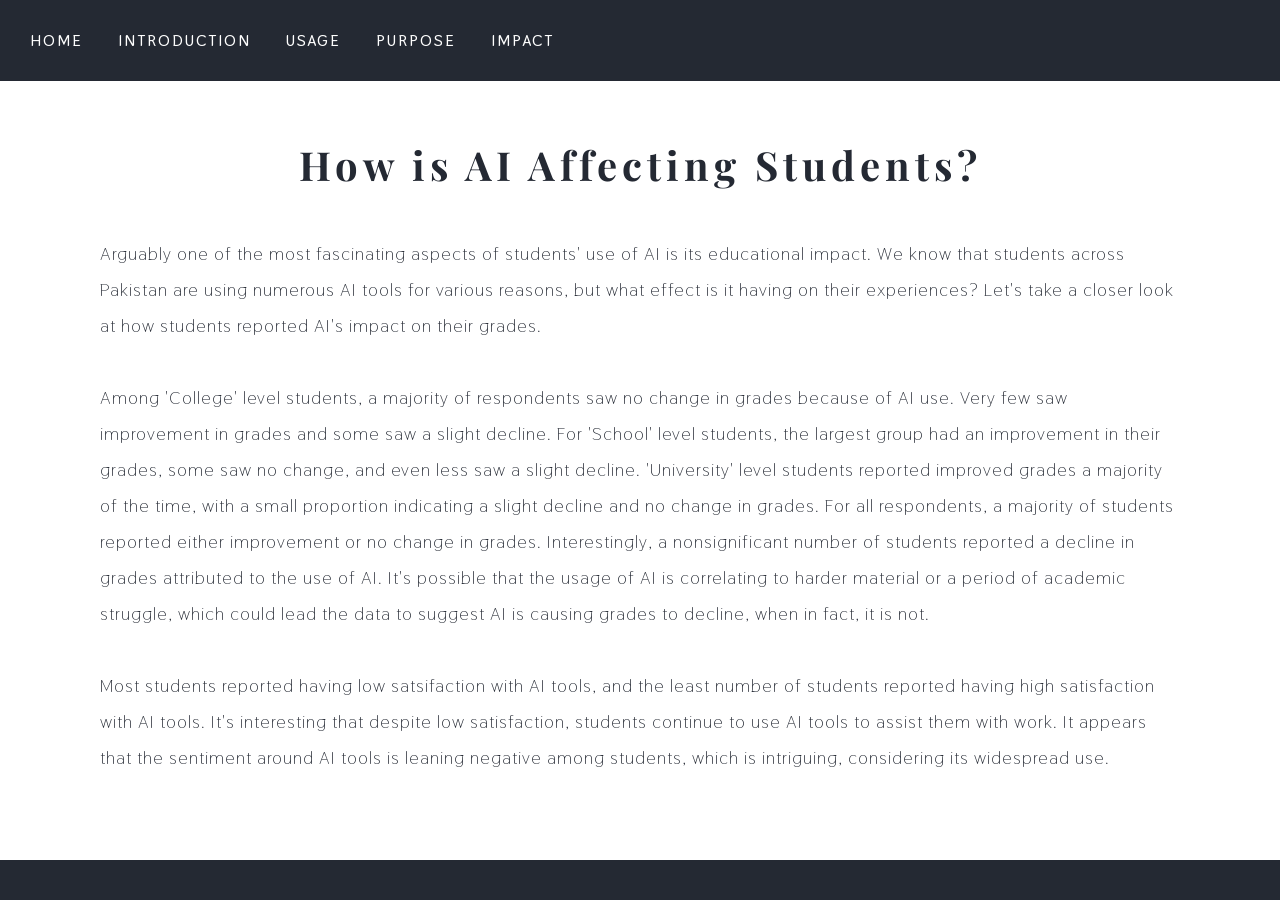
<file: impact/index.html>
<!DOCTYPE html>
<html lang="en">

<head>  
<meta charset="utf-8">

<title>Introduction to Project</title>

    <link rel="stylesheet" href="style.css">
    <link rel="stylesheet" href="https://fonts.googleapis.com/css2?family=Libre+Franklin:wght@600&family=Montserrat:wght@700&family=Thasadith&display=swap">
    <link rel="stylesheet" href="https://fonts.googleapis.com/css2?family=Montserrat:wght@700&family=Thasadith&display=swap">
    <link rel="stylesheet" href="https://fonts.googleapis.com/css2?family=Playfair+Display:wght@500&display=swap">

</head>

    
<body>

    <nav>
        <ul>
            <li><a href="../index.html">HOME</a></li>
            <li><a href="../introduction/index.html">INTRODUCTION</a></li>
            <li><a href="../usage/index.html">USAGE</a></li>
            <li><a href="../purpose/index.html">PURPOSE</a></li>
            <li><a href="index.html">IMPACT</a></li>
        </ul>
    </nav>

<h1>How is AI Affecting Students?</h1>

<p> Arguably one of the most fascinating aspects of students' use of AI is its educational impact. We know 
  that students across Pakistan are using numerous AI tools for various reasons, but what effect is it having on their experiences?
  Let's take a closer look at how students reported AI's impact on their grades.

<div class="tableauPlaceholder" 
     id="viz1778434495503" 
     style="position: relative;">

  <noscript>
    <a href="#">
      <img 
        alt="Academic Impact By Education Level"
        src="https://public.tableau.com/static/images/AI/AIinEducation_17784343897570/AcademicImpactByEducationLevel/1_rss.png"
        style="border: none;" />
    </a>
  </noscript>

  <object class="tableauViz" style="display:none;">

    <param name="host_url" value="https%3A%2F%2Fpublic.tableau.com%2F" />

    <param name="embed_code_version" value="3" />

    <param name="site_root" value="" />

    <param name="name" 
           value="AIinEducation_17784343897570/AcademicImpactByEducationLevel" />

    <param name="tabs" value="no" />

    <param name="toolbar" value="yes" />

    <param name="static_image" 
           value="https://public.tableau.com/static/images/AI/AIinEducation_17784343897570/AcademicImpactByEducationLevel/1.png" />

    <param name="animate_transition" value="yes" />

    <param name="display_static_image" value="yes" />

    <param name="display_spinner" value="yes" />

    <param name="display_overlay" value="yes" />

    <param name="display_count" value="yes" />

    <param name="language" value="en-US" />

    <param name="filter" value="publish=yes" />

  </object>
</div>

<script type="text/javascript">

  var divElement = document.getElementById('viz1778434495503');

  var vizElement = divElement.getElementsByTagName('object')[0];

  vizElement.style.width = '100%';

  vizElement.style.height = (divElement.offsetWidth * 0.30) + 'px';

  var scriptElement = document.createElement('script');

  scriptElement.src = 'https://public.tableau.com/javascripts/api/viz_v1.js';

  vizElement.parentNode.insertBefore(scriptElement, vizElement);

</script>

<p> Among 'College' level students, a majority of respondents
    saw no change in grades because of AI use. Very few saw improvement
    in grades and some saw a slight decline. For 'School' level students,
    the largest group had an improvement in their grades, some saw no change, and even less
    saw a slight decline. 'University' level students reported improved grades
    a majority of the time, with a small proportion indicating a slight decline and no change
    in grades. For all respondents, a majority of students reported either improvement or no change
    in grades. Interestingly, a nonsignificant number of students
    reported a decline in grades attributed to the use of AI. It's possible that the usage
    of AI is correlating to harder material or a period of academic struggle, which 
    could lead the data to suggest AI is causing grades to decline, when in fact, it is not.
</p>

<div class="tableauPlaceholder" 
     id="viz1778434592142" 
     style="position: relative;">

  <noscript>
    <a href="#">
      <img 
        alt="Satisfaction Level"
        src="https://public.tableau.com/static/images/AI/AIinEducation_17784343897570/SatisfactionLevel/1_rss.png"
        style="border: none;" />
    </a>
  </noscript>

  <object class="tableauViz" style="display:none;">

    <param name="host_url" 
           value="https%3A%2F%2Fpublic.tableau.com%2F" />

    <param name="embed_code_version" value="3" />

    <param name="site_root" value="" />

    <param name="name" 
           value="AIinEducation_17784343897570/SatisfactionLevel" />

    <param name="tabs" value="no" />

    <param name="toolbar" value="yes" />

    <param name="static_image" 
           value="https://public.tableau.com/static/images/AI/AIinEducation_17784343897570/SatisfactionLevel/1.png" />

    <param name="animate_transition" value="yes" />

    <param name="display_static_image" value="yes" />

    <param name="display_spinner" value="yes" />

    <param name="display_overlay" value="yes" />

    <param name="display_count" value="yes" />

    <param name="language" value="en-US" />

    <param name="filter" value="publish=yes" />

  </object>
</div>

<script type="text/javascript">

  var divElement = document.getElementById('viz1778434592142');

  var vizElement = divElement.getElementsByTagName('object')[0];

  vizElement.style.width = '100%';

  vizElement.style.height = (divElement.offsetWidth * 0.30) + 'px';

  var scriptElement = document.createElement('script');

  scriptElement.src = 'https://public.tableau.com/javascripts/api/viz_v1.js';

  vizElement.parentNode.insertBefore(scriptElement, vizElement);

</script>

<p> Most students reported having low satsifaction with AI tools,
  and the least number of students reported having high satisfaction with AI tools. It's interesting 
    that despite low satisfaction, students continue to use AI tools to assist them with work. It appears
    that the sentiment around AI tools is leaning negative among students, which is intriguing, considering its widespread use.

</p>

<div style="height: 30px;"></div>

<footer>
</footer>

</body>
</html>
</file>
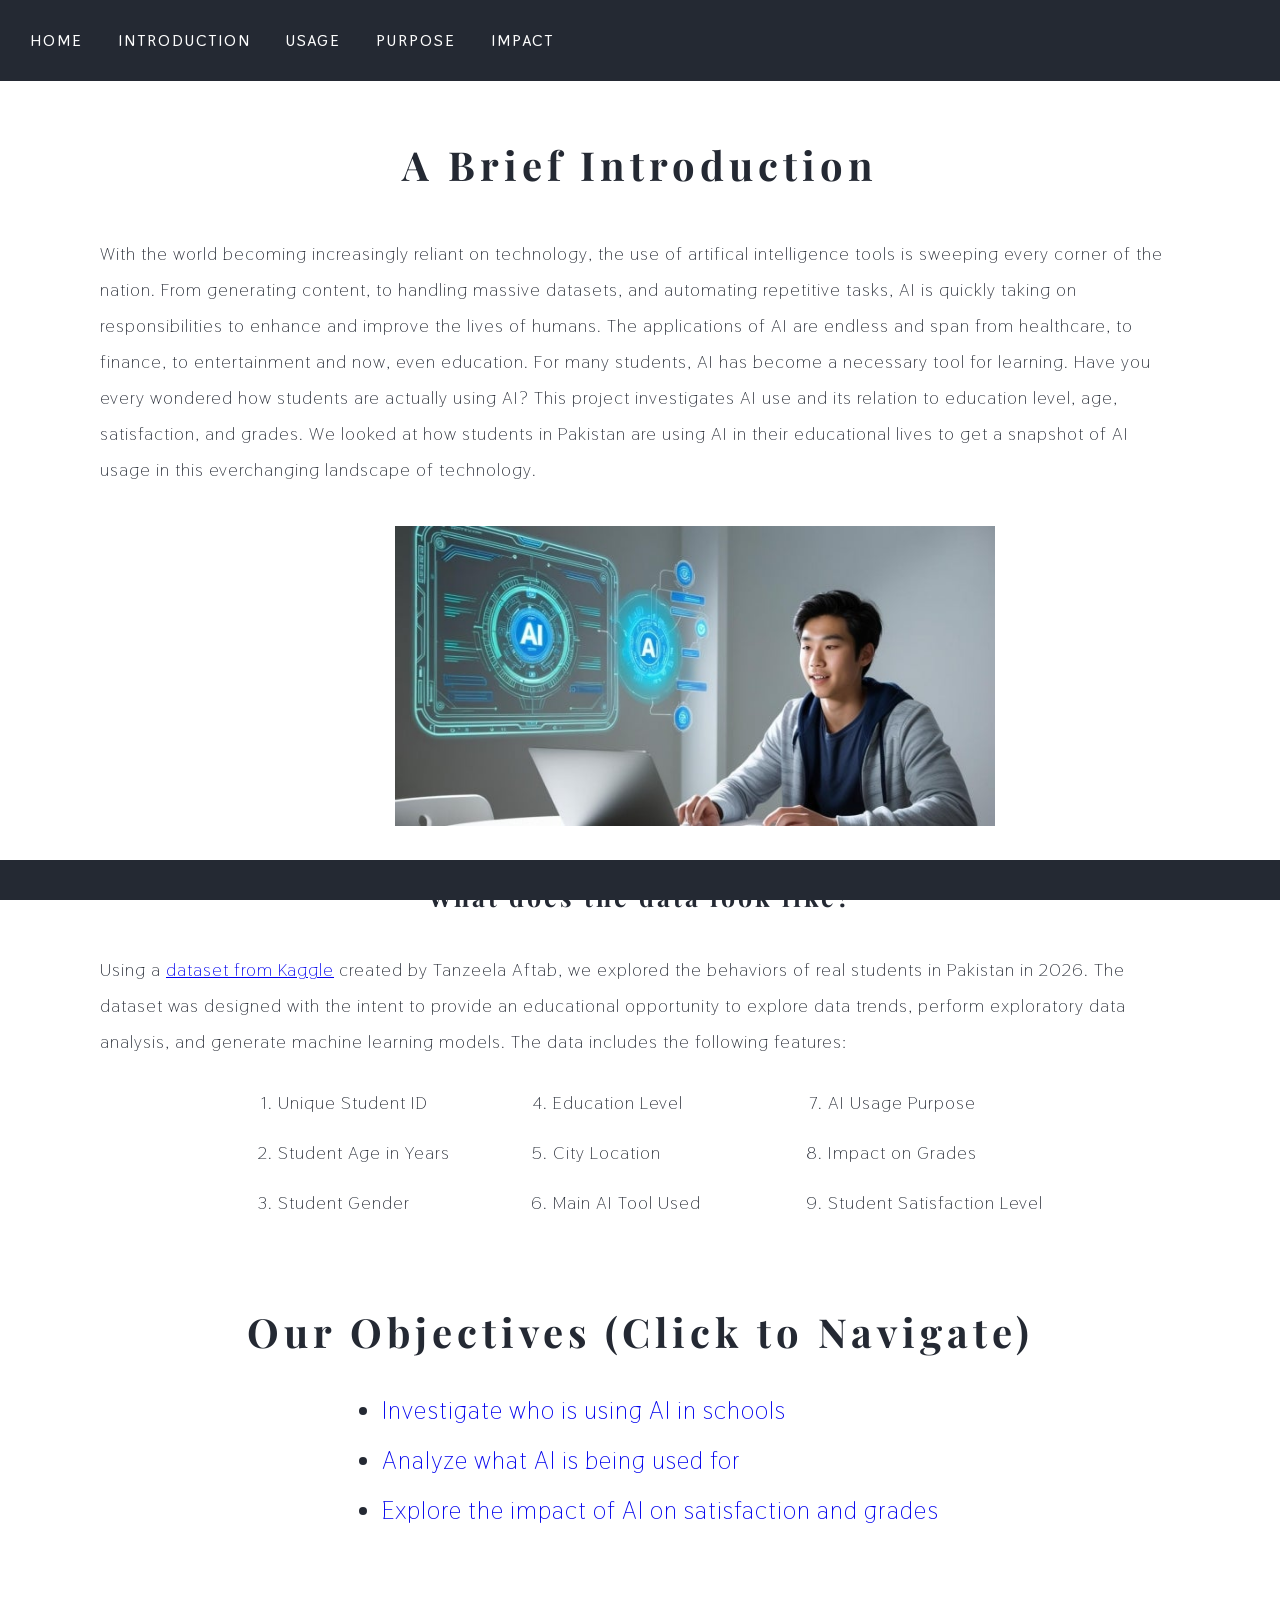
<file: introduction/index.html>
<!DOCTYPE html>
<html lang="en">

<head>  
<meta charset="utf-8">

<title>Introduction to Project</title>

    <link rel="stylesheet" href="style.css">
    <link rel="stylesheet" href="https://fonts.googleapis.com/css2?family=Libre+Franklin:wght@600&family=Montserrat:wght@700&family=Thasadith&display=swap">
    <link rel="stylesheet" href="https://fonts.googleapis.com/css2?family=Montserrat:wght@700&family=Thasadith&display=swap">
    <link rel="stylesheet" href="https://fonts.googleapis.com/css2?family=Playfair+Display:wght@500&display=swap">

</head>

    
<body>

    <nav>
        <ul>
            <li><a href="../index.html">HOME</a></li>
            <li><a href="index.html">INTRODUCTION</a></li>
            <li><a href="../usage/index.html">USAGE</a></li>
            <li><a href="../purpose/index.html">PURPOSE</a></li>
            <li><a href="../impact/index.html">IMPACT</a></li>
        </ul>
    </nav>

    
<h1>A Brief Introduction</h1>

<p> With the world becoming increasingly reliant on technology, the use of artifical intelligence tools is sweeping 
    every corner of the nation. From generating content, to handling massive datasets, and automating repetitive tasks, AI is quickly
    taking on responsibilities to enhance and improve the lives of humans.
    The applications of AI are endless and span from healthcare, to finance, to entertainment
    and now, even education. For many students, AI has become a necessary 
    tool for learning. Have you every wondered how students are actually using AI? This project investigates
    AI use and its relation to education level, age, satisfaction, and grades. We looked at how students 
    in Pakistan are using AI in their educational lives to get a snapshot of AI usage
    in this everchanging landscape of technology.
</p>

<img src="images/studentusingAI.jpg" width="600" height="300" style="padding-left: 375px; margin: 20px" alt="young man on the computer using AI">

<div style="height: 10px;"></div>

<h2>
    What does the data look like?
</h2>

<p>
    Using a <a href="https://www.kaggle.com/datasets/guriya79/how-ai-is-changing-student-life
" target="_blank"><u>dataset from Kaggle</u></a> created by Tanzeela Aftab,
    we explored the behaviors of real students in Pakistan in 2026. The dataset was designed 
    with the intent to provide an educational opportunity to explore data trends, 
    perform exploratory data analysis, and generate machine learning models. The data
    includes the following features: 
</p>

<ol id="order">
    <li>Unique Student ID</li>
    <li>Student Age in Years</li>
    <li>Student Gender</li>
    <li>Education Level</li>
    <li>City Location</li>
    <li>Main AI Tool Used</li>
    <li>AI Usage Purpose</li>
    <li>Impact on Grades</li>
    <li>Student Satisfaction Level</li>
        
</ol>

<div style="height: 20px;"></div>

<h1>
    Our Objectives (Click to Navigate)
</h1>

<ul id="unorder">
    <li><a href="../usage/index.html">Investigate who is using AI in schools</a></li>
    <li><a href="../purpose/index.html">Analyze what AI is being used for</a></li>
    <li><a href="../impact/index.html">Explore the impact of AI on satisfaction and grades</a></li>
</ul>

<div style="height: 100px;"></div>

<footer>
</footer>

</body>
</html>
</file>
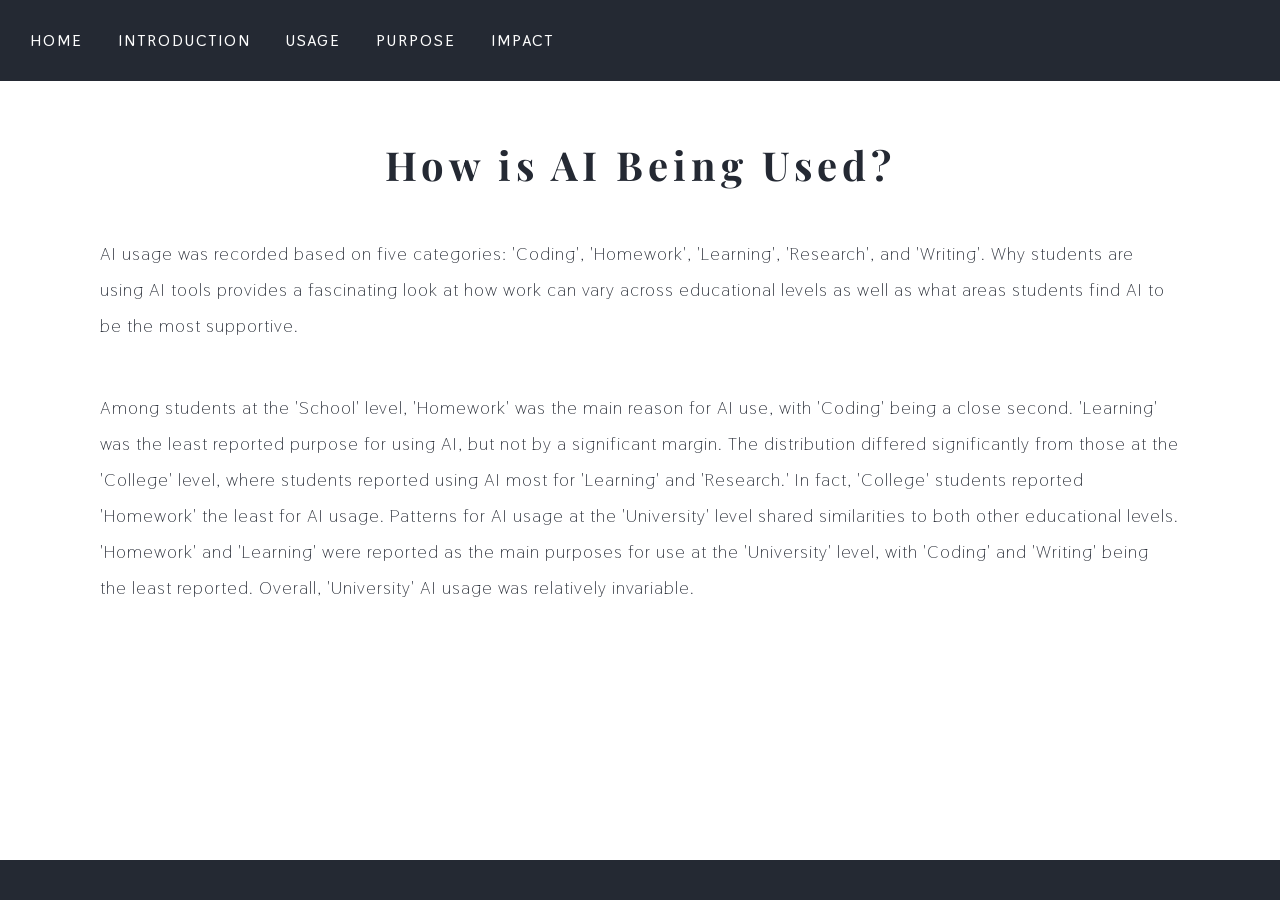
<file: purpose/index.html>
<!DOCTYPE html>
<html lang="en">

<head>  
<meta charset="utf-8">

<title>Introduction to Project</title>

    <link rel="stylesheet" href="style.css">
    <link rel="stylesheet" href="https://fonts.googleapis.com/css2?family=Libre+Franklin:wght@600&family=Montserrat:wght@700&family=Thasadith&display=swap">
    <link rel="stylesheet" href="https://fonts.googleapis.com/css2?family=Montserrat:wght@700&family=Thasadith&display=swap">
    <link rel="stylesheet" href="https://fonts.googleapis.com/css2?family=Playfair+Display:wght@500&display=swap">

</head>

    
<body>

    <nav>
        <ul>
            <li><a href="../index.html">HOME</a></li>
            <li><a href="../introduction/index.html">INTRODUCTION</a></li>
            <li><a href="../usage/index.html">USAGE</a></li>
            <li><a href="index.html">PURPOSE</a></li>
            <li><a href="../impact/index.html">IMPACT</a></li>
        </ul>
    </nav>

<h1>How is AI Being Used?</h1>

<p> AI usage was recorded based on five categories: 'Coding', 'Homework', 'Learning', 'Research', and 'Writing'.
    Why students are using AI tools provides a fascinating look at how work can vary across educational
    levels as well as what areas students find AI to be the most supportive. 
</p>

<div
    class="tableauPlaceholder"
    id="viz1778380559949"
    style="position: relative;"
>

    <noscript>
        <a href="#">
            <img
                alt=""
                src="https://public.tableau.com/static/images/R5/R5CRKDZS7/1_rss.png"
                style="border: none;"
            />
        </a>
    </noscript>

    <object class="tableauViz" style="display:none;">

        <param
            name="host_url"
            value="https%3A%2F%2Fpublic.tableau.com%2F"
        />

        <param
            name="embed_code_version"
            value="3"
        />

        <param
            name="path"
            value="shared/R5CRKDZS7"
        />

        <param
            name="toolbar"
            value="yes"
        />

        <param
            name="static_image"
            value="https://public.tableau.com/static/images/R5/R5CRKDZS7/1.png"
        />

        <param
            name="animate_transition"
            value="yes"
        />

        <param
            name="display_static_image"
            value="yes"
        />

        <param
            name="display_spinner"
            value="yes"
        />

        <param
            name="display_overlay"
            value="yes"
        />

        <param
            name="display_count"
            value="yes"
        />

        <param
            name="language"
            value="en-US"
        />

        <param
            name="filter"
            value="publish=yes"
        />

    </object>

</div>

<script type="text/javascript">

    var divElement =
        document.getElementById("viz1778380559949");

    var vizElement =
        divElement.getElementsByTagName("object")[0];

    vizElement.style.width = "100%";

    vizElement.style.height =
        (divElement.offsetWidth * 0.40) + "px";

    var scriptElement =
        document.createElement("script");

    scriptElement.src =
        "https://public.tableau.com/javascripts/api/viz_v1.js";

    vizElement.parentNode.insertBefore(
        scriptElement,
        vizElement
    );

</script>

<p> Among students at the 'School' level, 'Homework' was the main 
    reason for AI use, with 'Coding' being a close second. 'Learning' was the least reported purpose for using AI,
    but not by a significant margin. The distribution 
    differed significantly from those at the 'College' level, where 
    students reported using AI most for 'Learning' and 'Research.' In fact, 'College'
    students reported 'Homework' the least for AI usage. Patterns for AI usage at
    the 'University' level shared similarities to both other educational levels.
    'Homework' and 'Learning' were reported as the main purposes for use at the 'University' level, with 'Coding'
    and 'Writing' being the least reported. Overall, 'University' AI usage was relatively 
    invariable.  
</p>

<div style="height: 50px;"></div>

<footer>
</footer>

</body>
</html>
</file>
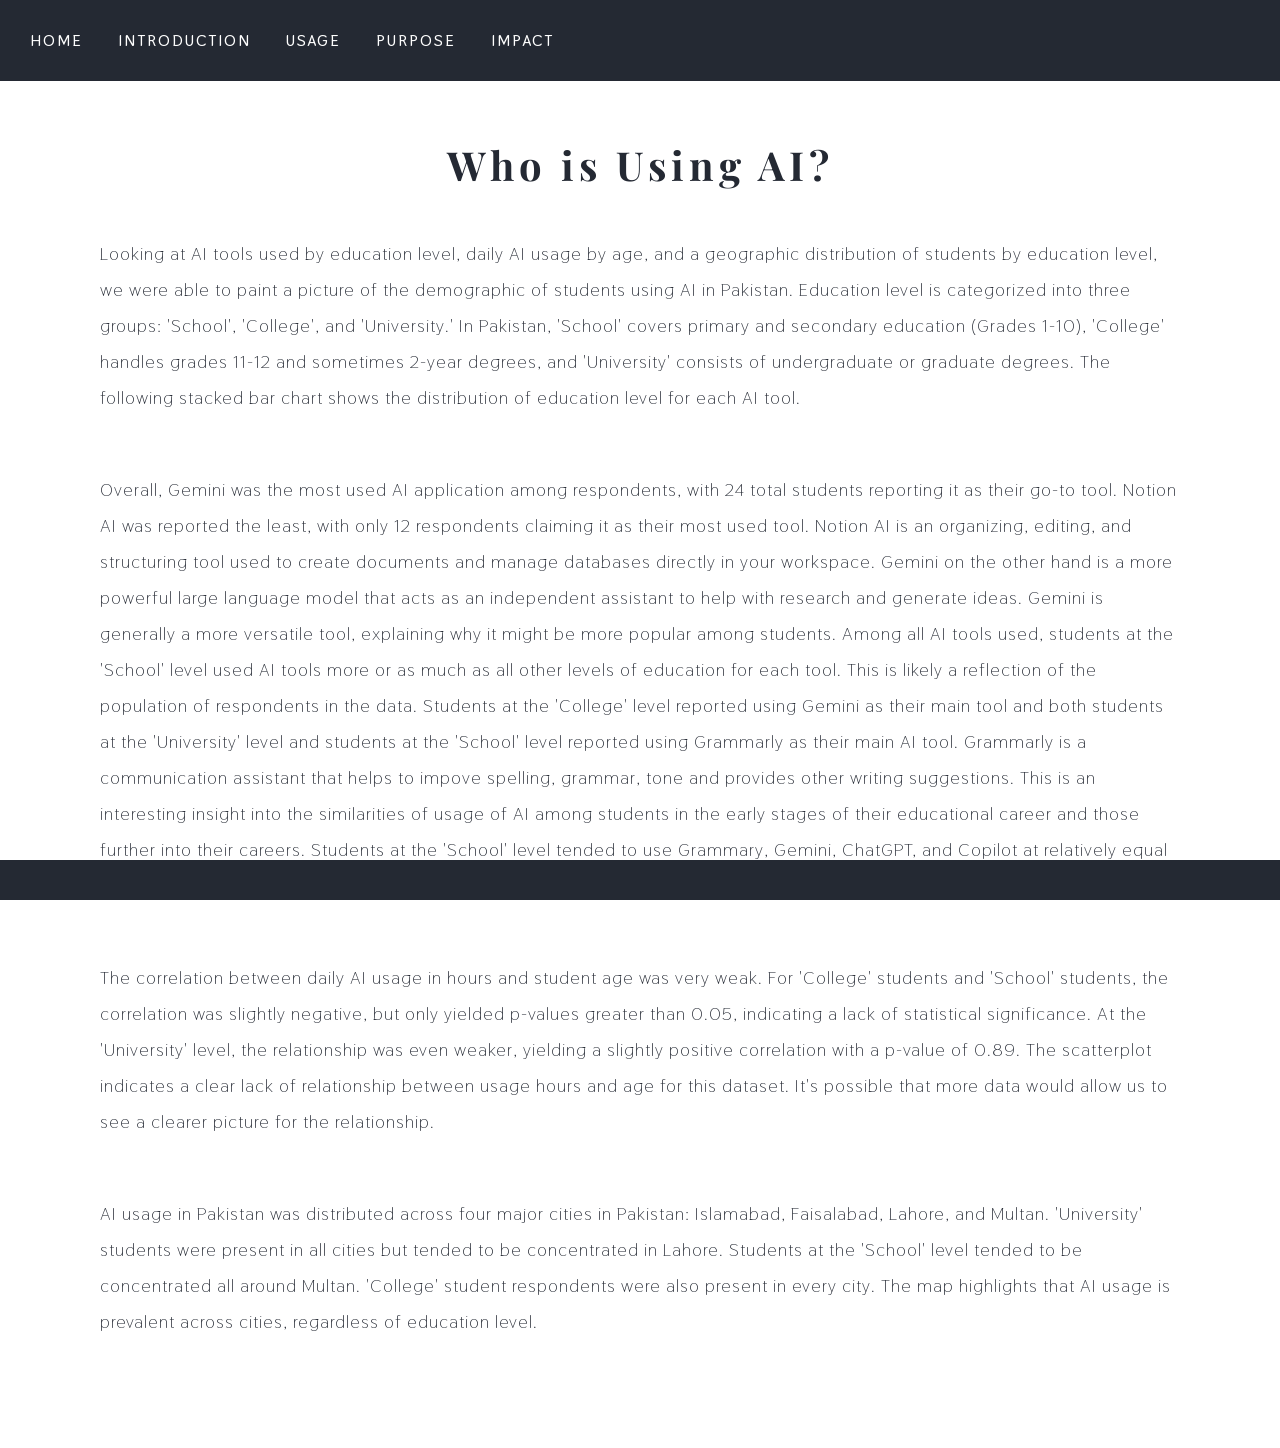
<file: usage/index.html>
<!DOCTYPE html>
<html lang="en">

<head>  
<meta charset="utf-8">

<title>How AI is Affecting Student Life in Pakistan</title>

    <link rel="stylesheet" href="style.css">
    <link rel="stylesheet" href="https://fonts.googleapis.com/css2?family=Libre+Franklin:wght@600&family=Montserrat:wght@700&family=Thasadith&display=swap">
    <link rel="stylesheet" href="https://fonts.googleapis.com/css2?family=Montserrat:wght@700&family=Thasadith&display=swap">
    <link rel="stylesheet" href="https://fonts.googleapis.com/css2?family=Playfair+Display:wght@500&display=swap">

</head>

    
<body>

    <nav>
        <ul>
            <li><a href="../index.html">HOME</a></li>
            <li><a href="../introduction/index.html">INTRODUCTION</a></li>
            <li><a href="index.html">USAGE</a></li>
            <li><a href="../purpose/index.html">PURPOSE</a></li>
            <li><a href="../impact/index.html">IMPACT</a></li>
        </ul>
    </nav>

<h1>Who is Using AI?</h1>

<p> Looking at AI tools used by education level, daily AI usage by age,
    and a geographic distribution of students by education level, 
    we were able to paint a picture of the demographic of students
    using AI in Pakistan. Education level is categorized into three groups: 'School', 'College', and 'University.'
    In Pakistan, 'School' covers primary and secondary education (Grades 1-10), 'College' handles
    grades 11-12 and sometimes 2-year degrees, and 'University' consists of undergraduate
    or graduate degrees. The following stacked bar chart shows the distribution of
    education level for each AI tool.
</p>

<div class="tableauPlaceholder" 
     id="viz1778434683572" 
     style="position: relative;">

  <noscript>
    <a href="#">
      <img 
        alt="AI Tool Popularity By Education Level"
        src="https://public.tableau.com/static/images/AI/AIinEducation_17784343897570/AIToolPopularityByEducationLevel/1_rss.png"
        style="border: none;" />
    </a>
  </noscript>

  <object class="tableauViz" style="display:none;">

    <param name="host_url" 
           value="https%3A%2F%2Fpublic.tableau.com%2F" />

    <param name="embed_code_version" value="3" />

    <param name="site_root" value="" />

    <param name="name" 
           value="AIinEducation_17784343897570/AIToolPopularityByEducationLevel" />

    <param name="tabs" value="no" />

    <param name="toolbar" value="yes" />

    <param name="static_image" 
           value="https://public.tableau.com/static/images/AI/AIinEducation_17784343897570/AIToolPopularityByEducationLevel/1.png" />

    <param name="animate_transition" value="yes" />

    <param name="display_static_image" value="yes" />

    <param name="display_spinner" value="yes" />

    <param name="display_overlay" value="yes" />

    <param name="display_count" value="yes" />

    <param name="language" value="en-US" />

    <param name="filter" value="publish=yes" />

  </object>
</div>

<script type="text/javascript">

  var divElement = document.getElementById('viz1778434683572');

  var vizElement = divElement.getElementsByTagName('object')[0];

  vizElement.style.width = '100%';

  vizElement.style.height = (divElement.offsetWidth * 0.30) + 'px';

  var scriptElement = document.createElement('script');

  scriptElement.src = 'https://public.tableau.com/javascripts/api/viz_v1.js';

  vizElement.parentNode.insertBefore(scriptElement, vizElement);

</script>

<p> Overall, Gemini was the most used AI application among respondents, with
    24 total students reporting it as their go-to tool. Notion AI was reported the least, with only 12
    respondents claiming it as their most used tool. Notion AI is an organizing,
    editing, and structuring tool used to create documents and manage databases
    directly in your workspace. Gemini on the other hand is a more powerful large language model that 
    acts as an independent assistant to help with research and generate ideas. Gemini is generally a more versatile tool, 
    explaining why it might be more popular among students.
    Among all AI tools used, students at the 'School' level used AI tools more or as much as all other levels of education
    for each tool. This is likely a reflection of the population of respondents in the data. Students at the 'College' level reported using Gemini as their main tool and both 
    students at the 'University' level and students at the 'School' level 
    reported using Grammarly as their main AI tool. Grammarly is a communication assistant 
    that helps to impove spelling, grammar, tone and provides other writing suggestions. This is an interesting 
    insight into the similarities of usage of AI among students in the early stages of their educational career 
    and those further into their careers. 
    Students at the 'School' level tended to use Grammary, 
    Gemini, ChatGPT, and Copilot at relatively equal levels, whereas students
    in 'College' had much more variability in their responses.
</p>

<div
    class="tableauPlaceholder"
    id="viz1778379468417"
    style="position: relative;"
>

    <noscript>
        <a href="#">
            <img
                alt=""
                src="https://public.tableau.com/static/images/AI/AIinEducation_/DailyAIUsageByAge/1_rss.png"
                style="border: none;"
            />
        </a>
    </noscript>

    <object class="tableauViz" style="display:none;">

        <param
            name="host_url"
            value="https%3A%2F%2Fpublic.tableau.com%2F"
        />

        <param
            name="embed_code_version"
            value="3"
        />

        <param
            name="site_root"
            value=""
        />

        <param
            name="name"
            value="AIinEducation_/DailyAIUsageByAge"
        />

        <param
            name="tabs"
            value="no"
        />

        <param
            name="toolbar"
            value="yes"
        />

        <param
            name="static_image"
            value="https://public.tableau.com/static/images/AI/AIinEducation_/DailyAIUsageByAge/1.png"
        />

        <param
            name="animate_transition"
            value="yes"
        />

        <param
            name="display_static_image"
            value="yes"
        />

        <param
            name="display_spinner"
            value="yes"
        />

        <param
            name="display_overlay"
            value="yes"
        />

        <param
            name="display_count"
            value="yes"
        />

        <param
            name="language"
            value="en-US"
        />

        <param
            name="filter"
            value="publish=yes"
        />

    </object>

</div>

<script type="text/javascript">

    var divElement =
        document.getElementById("viz1778379468417");

    var vizElement =
        divElement.getElementsByTagName("object")[0];

    vizElement.style.width = "100%";

    vizElement.style.height =
        (divElement.offsetWidth * 0.30) + "px";

    var scriptElement =
        document.createElement("script");

    scriptElement.src =
        "https://public.tableau.com/javascripts/api/viz_v1.js";

    vizElement.parentNode.insertBefore(
        scriptElement,
        vizElement
    );

</script>

<p>
    The correlation between daily AI usage in hours and student age
    was very weak. For 'College' students and 'School' students, the
    correlation was slightly negative, but only yielded p-values greater than 0.05, indicating a lack of statistical significance.
    At the 'University' level, the relationship was even weaker, yielding a slightly 
    positive correlation with a p-value of 0.89. The scatterplot indicates a clear lack of relationship between usage hours and age for this dataset.
    It's possible that more data would allow us to see a clearer picture for the relationship. 
</p>

<div
    class="tableauPlaceholder"
    id="viz1778379640419"
    style="position: relative;"
>

    <noscript>
        <a href="#">
            <img
                alt=""
                src="https://public.tableau.com/static/images/3P/3PYPZBS85/1_rss.png"
                style="border: none;"
            />
        </a>
    </noscript>

    <object class="tableauViz" style="display:none;">

        <param
            name="host_url"
            value="https%3A%2F%2Fpublic.tableau.com%2F"
        />

        <param
            name="embed_code_version"
            value="3"
        />

        <param
            name="path"
            value="shared/3PYPZBS85"
        />

        <param
            name="toolbar"
            value="yes"
        />

        <param
            name="static_image"
            value="https://public.tableau.com/static/images/3P/3PYPZBS85/1.png"
        />

        <param
            name="animate_transition"
            value="yes"
        />

        <param
            name="display_static_image"
            value="yes"
        />

        <param
            name="display_spinner"
            value="yes"
        />

        <param
            name="display_overlay"
            value="yes"
        />

        <param
            name="display_count"
            value="yes"
        />

        <param
            name="language"
            value="en-US"
        />

        <param
            name="filter"
            value="publish=yes"
        />

    </object>

</div>

<script type="text/javascript">

    var divElement =
        document.getElementById("viz1778379640419");

    var vizElement =
        divElement.getElementsByTagName("object")[0];

    vizElement.style.width = "100%";

    vizElement.style.height =
        (divElement.offsetWidth * 0.30) + "px";

    var scriptElement =
        document.createElement("script");

    scriptElement.src =
        "https://public.tableau.com/javascripts/api/viz_v1.js";

    vizElement.parentNode.insertBefore(
        scriptElement,
        vizElement
    );

</script>

<p>
    AI usage in Pakistan was distributed across four major cities 
    in Pakistan: Islamabad, Faisalabad, Lahore, and Multan. 'University'
    students were present in all cities but tended to be concentrated 
    in Lahore. Students at the 'School' level tended to be concentrated all around
    Multan. 'College' student respondents were also present in every city. The map highlights
    that AI usage is prevalent across cities, regardless of education level. 

</p>

<div style="height: 70px;"></div>

<footer>
</footer>

</body>
</file>
<file: impact/style.css>
body {
    margin: 0;
    padding: 0;
    
    background-color: #ffffff;
}

h1 {
    text-align: center;
    color: hsl(220, 18%, 17%);
    font-family: 'Playfair Display';
    letter-spacing: 5px;
    font-size: 40px;
    padding-top: 30px
    
}

h2 {
    text-align: center;
    color: hsl(220, 18%, 17%);
    font-family: 'Playfair Display';
    letter-spacing: 3px;
    font-size: 25px;
    
}


p {
    color: hsl(220, 18%, 17%);
    padding-left: 100px;
    padding-right: 100px;
    display: inline-block;
    line-height: 2;
    font-size: 18px;
    font-family: 'Thasadith';
    letter-spacing: 1px;
}


#order {
    color: hsl(220, 18%, 17%);
    width: fit-content;
    margin: 0 auto;
    line-height: 50px;
    font-size: 18px;
    font-family: 'Thasadith';
    letter-spacing: 1px;
    columns: 2;
    column-gap: 60px;
}

#unorder {
    color: hsl(220, 18%, 17%);
    width: fit-content;
    margin: 0 auto;
    line-height: 50px;
    font-size: 18px;
    font-family: 'Thasadith';
    letter-spacing: 1px;
}

nav {
    background-color: hsl(220, 18%, 17%);
    padding: 30px;
    letter-spacing: 2px;
    text-align: left;
    font-family: 'Thasadith';
}

nav ul {
    list-style-type: none;
    margin: 0;
    padding: 0;
}

nav li {
    display: inline;
    margin-right: 30px;
}

nav a {
    text-decoration: none;
    color: #ffffff;
    font-weight: bold;
}

footer {
    text-align: center;
    background-color: hsl(220, 18%, 17%);
    text-decoration: none;
    color: rgb(255, 255, 255);
    text-align: center;
    padding: 20px;
    position: fixed;
    bottom: 0;
    width: 100%;
    font-family: 'Thasadith';
    letter-spacing: 2px;
}

a {
    color: white;
}
</file>
<file: introduction/style.css>
body {
    margin: 0;
    padding: 0;
    
    background-color: #ffffff;
}

h1 {
    text-align: center;
    color: hsl(220, 18%, 17%);
    font-family: 'Playfair Display';
    letter-spacing: 5px;
    font-size: 40px;
    padding-top: 30px
    
}

h2 {
    text-align: center;
    color: hsl(220, 18%, 17%);
    font-family: 'Playfair Display';
    letter-spacing: 3px;
    font-size: 25px;
    
}


p {
    color: hsl(220, 18%, 17%);
    padding-left: 100px;
    padding-right: 100px;
    display: inline-block;
    line-height: 2;
    font-size: 18px;
    font-family: 'Thasadith';
    letter-spacing: 1px;
}


#order {
    color: hsl(220, 18%, 17%);
    width: fit-content;
    margin: 0 auto;
    line-height: 50px;
    font-size: 18px;
    font-family: 'Thasadith';
    letter-spacing: 1px;
    columns: 3;
    column-gap: 60px;
}

#unorder {
    color: hsl(220, 18%, 17%);
    width: fit-content;
    margin: 0 auto;
    line-height: 50px;
    font-size: 25px;
    font-family: 'Thasadith';
    letter-spacing: 1px;
}

a {
        text-decoration: none;
}

nav {
    background-color: hsl(220, 18%, 17%);
    padding: 30px;
    letter-spacing: 2px;
    text-align: left;
    font-family: 'Thasadith';
}

nav ul {
    list-style-type: none;
    margin: 0;
    padding: 0;
}

nav li {
    display: inline;
    margin-right: 30px;
}

nav a {
    text-decoration: none;
    color: #ffffff;
    font-weight: bold;
}

footer {
    text-align: center;
    background-color: hsl(220, 18%, 17%);
    text-decoration: none;
    color: rgb(255, 255, 255);
    text-align: center;
    padding: 20px;
    position: fixed;
    bottom: 0;
    width: 100%;
    font-family: 'Thasadith';
    letter-spacing: 2px;
}
</file>
<file: purpose/style.css>
body {
    margin: 0;
    padding: 0;
    
    background-color: #ffffff;
}

h1 {
    text-align: center;
    color: hsl(220, 18%, 17%);
    font-family: 'Playfair Display';
    letter-spacing: 5px;
    font-size: 40px;
    padding-top: 30px
    
}

h2 {
    text-align: center;
    color: hsl(220, 18%, 17%);
    font-family: 'Playfair Display';
    letter-spacing: 3px;
    font-size: 25px;
    
}


p {
    color: hsl(220, 18%, 17%);
    padding-left: 100px;
    padding-right: 100px;
    padding-bottom: 10px;
    display: inline-block;
    line-height: 2;
    font-size: 18px;
    font-family: 'Thasadith';
    letter-spacing: 1px;
}


#order {
    color: hsl(220, 18%, 17%);
    width: fit-content;
    margin: 0 auto;
    line-height: 50px;
    font-size: 18px;
    font-family: 'Thasadith';
    letter-spacing: 1px;
    columns: 2;
    column-gap: 60px;
}

#unorder {
    color: hsl(220, 18%, 17%);
    width: fit-content;
    margin: 0 auto;
    line-height: 50px;
    font-size: 18px;
    font-family: 'Thasadith';
    letter-spacing: 1px;
}

nav {
    background-color: hsl(220, 18%, 17%);
    padding: 30px;
    letter-spacing: 2px;
    text-align: left;
    font-family: 'Thasadith';
}

nav ul {
    list-style-type: none;
    margin: 0;
    padding: 0;
}

nav li {
    display: inline;
    margin-right: 30px;
}

nav a {
    text-decoration: none;
    color: #ffffff;
    font-weight: bold;
}

footer {
    text-align: center;
    background-color: hsl(220, 18%, 17%);
    text-decoration: none;
    color: rgb(255, 255, 255);
    text-align: center;
    padding: 20px;
    position: fixed;
    bottom: 0;
    width: 100%;
    font-family: 'Thasadith';
    letter-spacing: 2px;
}

a {
    color: white;
}
</file>
<file: usage/style.css>
body {
    margin: 0;
    padding: 0;
    
    background-color: #ffffff;
}

h1 {
    text-align: center;
    color: hsl(220, 18%, 17%);
    font-family: 'Playfair Display';
    letter-spacing: 5px;
    font-size: 40px;
    padding-top: 30px
    
}

h2 {
    text-align: center;
    color: hsl(220, 18%, 17%);
    font-family: 'Playfair Display';
    letter-spacing: 3px;
    font-size: 25px;
    
}


p {
    color: hsl(220, 18%, 17%);
    padding-left: 100px;
    padding-right: 100px;
    padding-bottom: 20px;
    display: inline-block;
    line-height: 2;
    font-size: 18px;
    font-family: 'Thasadith';
    letter-spacing: 1px;
}


#order {
    color: hsl(220, 18%, 17%);
    width: fit-content;
    margin: 0 auto;
    line-height: 50px;
    font-size: 18px;
    font-family: 'Thasadith';
    letter-spacing: 1px;
    columns: 2;
    column-gap: 60px;
}

#unorder {
    color: hsl(220, 18%, 17%);
    width: fit-content;
    margin: 0 auto;
    line-height: 50px;
    font-size: 18px;
    font-family: 'Thasadith';
    letter-spacing: 1px;
}

nav {
    background-color: hsl(220, 18%, 17%);
    padding: 30px;
    letter-spacing: 2px;
    text-align: left;
    font-family: 'Thasadith';
}

nav ul {
    list-style-type: none;
    margin: 0;
    padding: 0;
}

nav li {
    display: inline;
    margin-right: 30px;
}

nav a {
    text-decoration: none;
    color: #ffffff;
    font-weight: bold;
}

footer {
    text-align: center;
    background-color: hsl(220, 18%, 17%);
    text-decoration: none;
    color: rgb(255, 255, 255);
    text-align: center;
    padding: 20px;
    position: fixed;
    bottom: 0;
    width: 100%;
    font-family: 'Thasadith';
    letter-spacing: 2px;
}

a {
    color: white;
}
</file>
